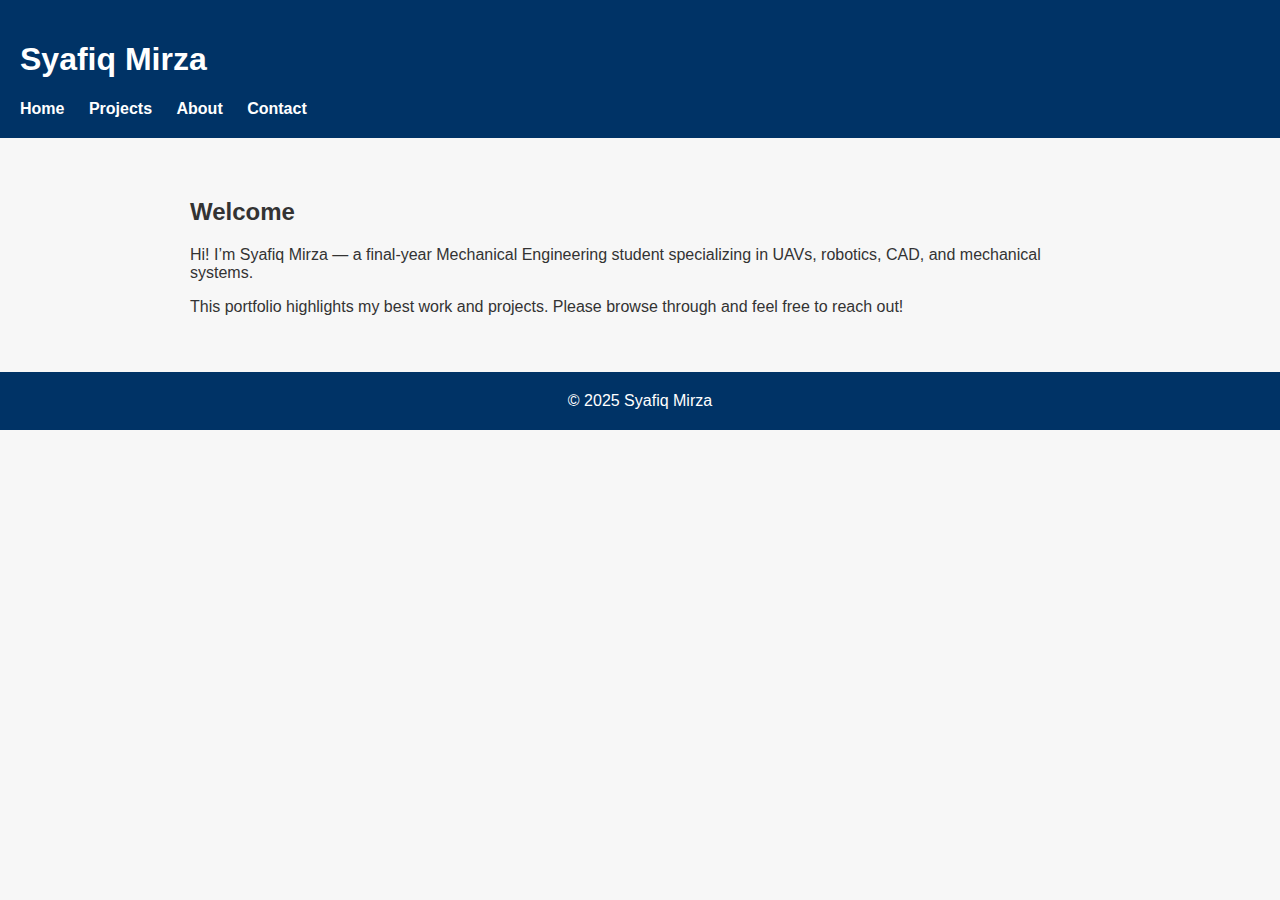
<file: index.html>
<!DOCTYPE html>
<head>
  <meta charset="UTF-8" />
  <meta name="viewport" content="width=device-width, initial-scale=1.0"/>
  <title>Home | Syafiq Mirza</title>
  <link rel="stylesheet" href="style.css">
</head>

<body>

  <header>
    <h1>Syafiq Mirza</h1>
    <nav>
      <a href="index.html">Home</a>
      <a href="projects.html">Projects</a>
      <a href="about.html">About</a>
      <a href="contact.html">Contact</a>
    </nav>
  </header>

  <main>
    <h2>Welcome</h2>
    <p>Hi! I’m Syafiq Mirza — a final-year Mechanical Engineering student specializing in UAVs, robotics, CAD, and mechanical systems.</p>
    <p>This portfolio highlights my best work and projects. Please browse through and feel free to reach out!</p>
  </main>

  <footer>
    &copy; 2025 Syafiq Mirza
  </footer>

</body>
</html>
</file>
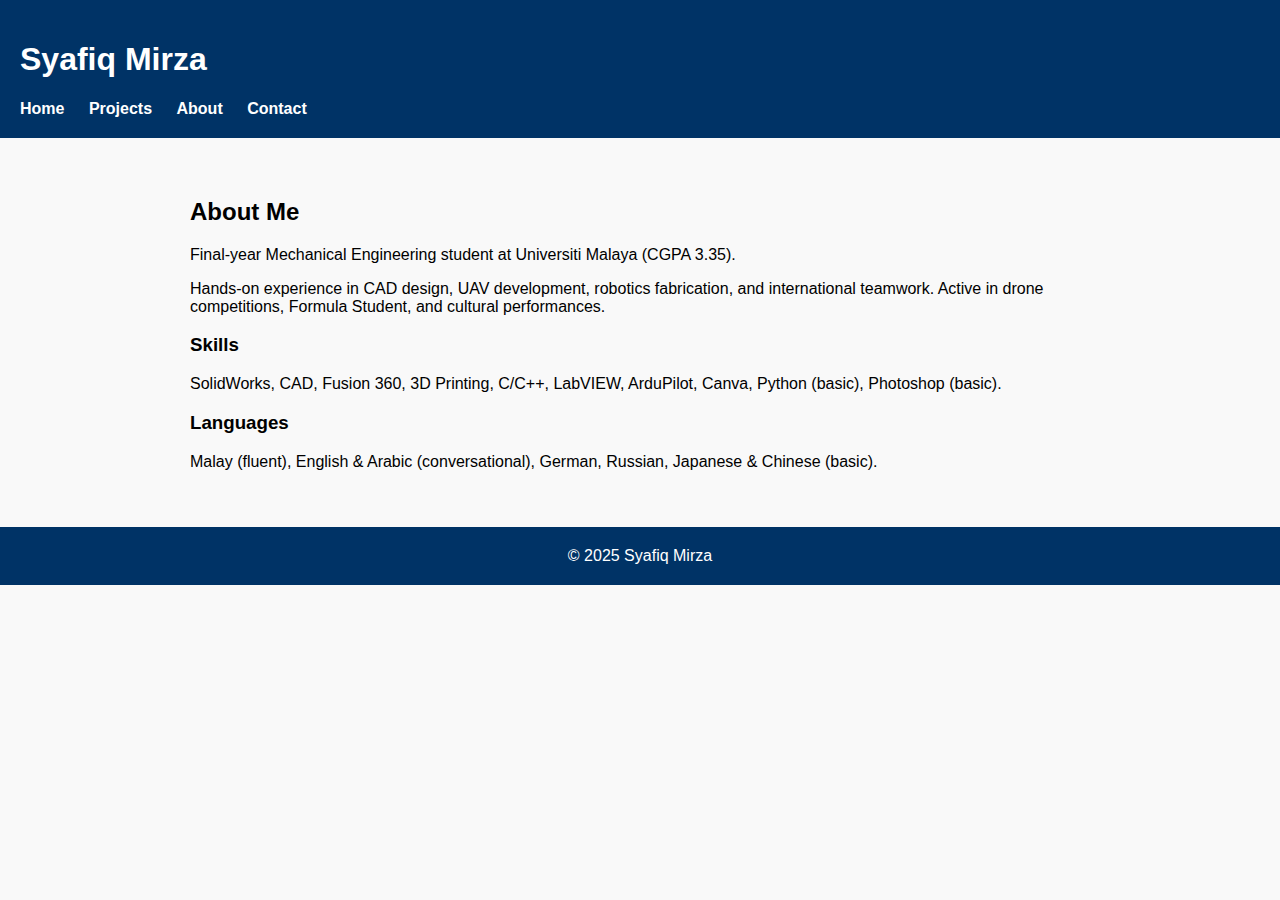
<file: about.html>
<!DOCTYPE html>
<html lang="en">
<head>
  <meta charset="UTF-8" />
  <meta name="viewport" content="width=device-width, initial-scale=1.0"/>
  <title>About | Syafiq Mirza</title>
  <style>
    body { font-family: Arial, sans-serif; margin: 0; background: #f9f9f9; }
    header { background: #003366; color: #fff; padding: 20px; }
    nav a { color: #fff; margin-right: 20px; text-decoration: none; font-weight: bold; }
    nav a:hover { text-decoration: underline; }
    main { padding: 40px; max-width: 900px; margin: auto; }
    footer { background: #003366; color: #fff; text-align: center; padding: 20px; }
  </style>
</head>
<body>

  <header>
    <h1>Syafiq Mirza</h1>
    <nav>
      <a href="index.html">Home</a>
      <a href="projects.html">Projects</a>
      <a href="about.html">About</a>
      <a href="contact.html">Contact</a>
    </nav>
  </header>

  <main>
    <h2>About Me</h2>
    <p>Final-year Mechanical Engineering student at Universiti Malaya (CGPA 3.35).</p>
    <p>Hands-on experience in CAD design, UAV development, robotics fabrication, and international teamwork. Active in drone competitions, Formula Student, and cultural performances.</p>

    <h3>Skills</h3>
    <p>SolidWorks, CAD, Fusion 360, 3D Printing, C/C++, LabVIEW, ArduPilot, Canva, Python (basic), Photoshop (basic).</p>

    <h3>Languages</h3>
    <p>Malay (fluent), English & Arabic (conversational), German, Russian, Japanese & Chinese (basic).</p>
  </main>

  <footer>
    &copy; 2025 Syafiq Mirza
  </footer>

</body>
</html>
</file>
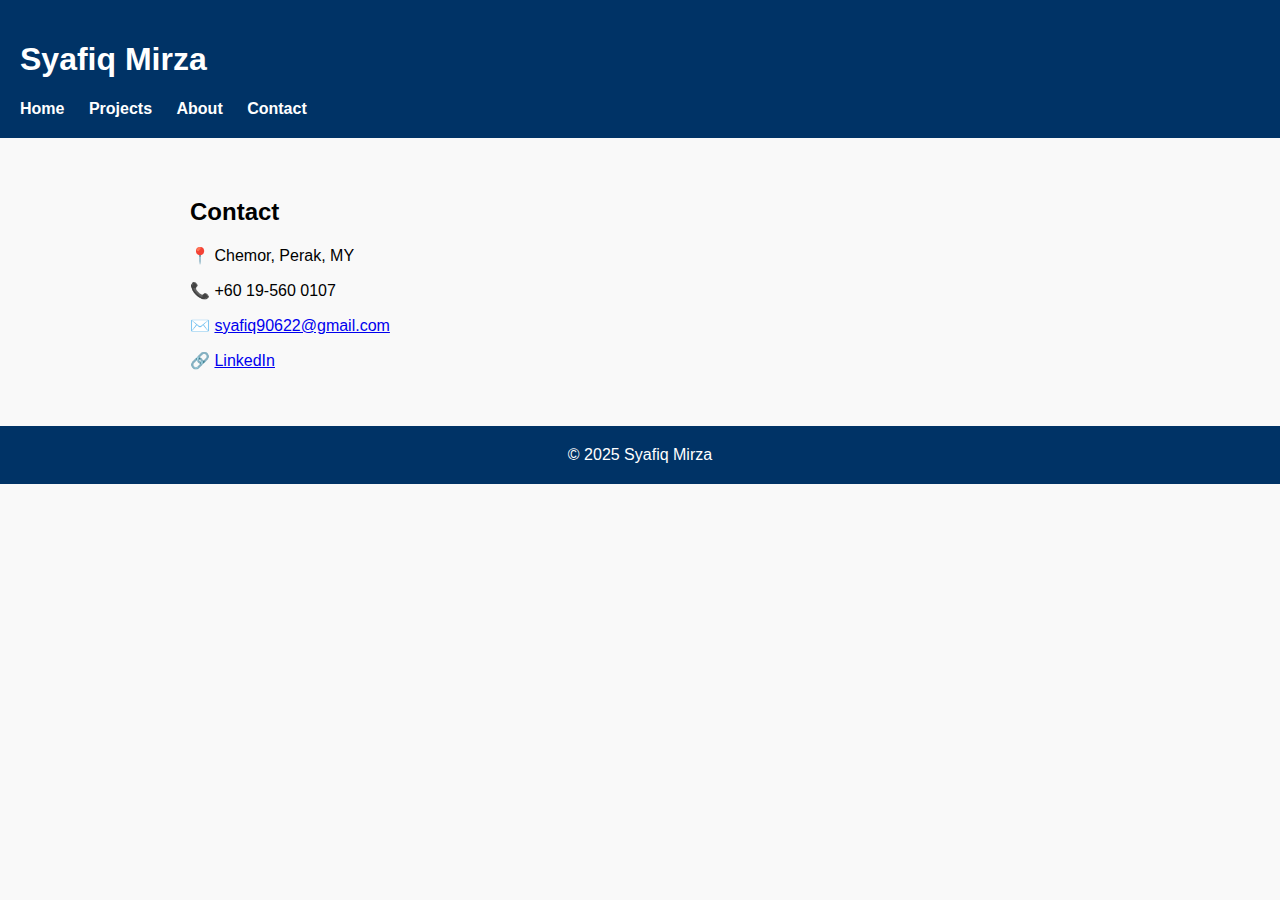
<file: contact.html>
<!DOCTYPE html>
<html lang="en">
<head>
  <meta charset="UTF-8" />
  <meta name="viewport" content="width=device-width, initial-scale=1.0"/>
  <title>Contact | Syafiq Mirza</title>
  <style>
    body { font-family: Arial, sans-serif; margin: 0; background: #f9f9f9; }
    header { background: #003366; color: #fff; padding: 20px; }
    nav a { color: #fff; margin-right: 20px; text-decoration: none; font-weight: bold; }
    nav a:hover { text-decoration: underline; }
    main { padding: 40px; max-width: 900px; margin: auto; }
    footer { background: #003366; color: #fff; text-align: center; padding: 20px; }
  </style>
</head>
<body>

  <header>
    <h1>Syafiq Mirza</h1>
    <nav>
      <a href="index.html">Home</a>
      <a href="projects.html">Projects</a>
      <a href="about.html">About</a>
      <a href="contact.html">Contact</a>
    </nav>
  </header>

  <main>
    <h2>Contact</h2>
    <p>📍 Chemor, Perak, MY</p>
    <p>📞 +60 19-560 0107</p>
    <p>✉️ <a href="mailto:syafiq90622@gmail.com">syafiq90622@gmail.com</a></p>
    <p>🔗 <a href="https://www.linkedin.com/in/syafiqmirza/" target="_blank">LinkedIn</a></p>
  </main>

  <footer>
    &copy; 2025 Syafiq Mirza
  </footer>

</body>
</html>
</file>
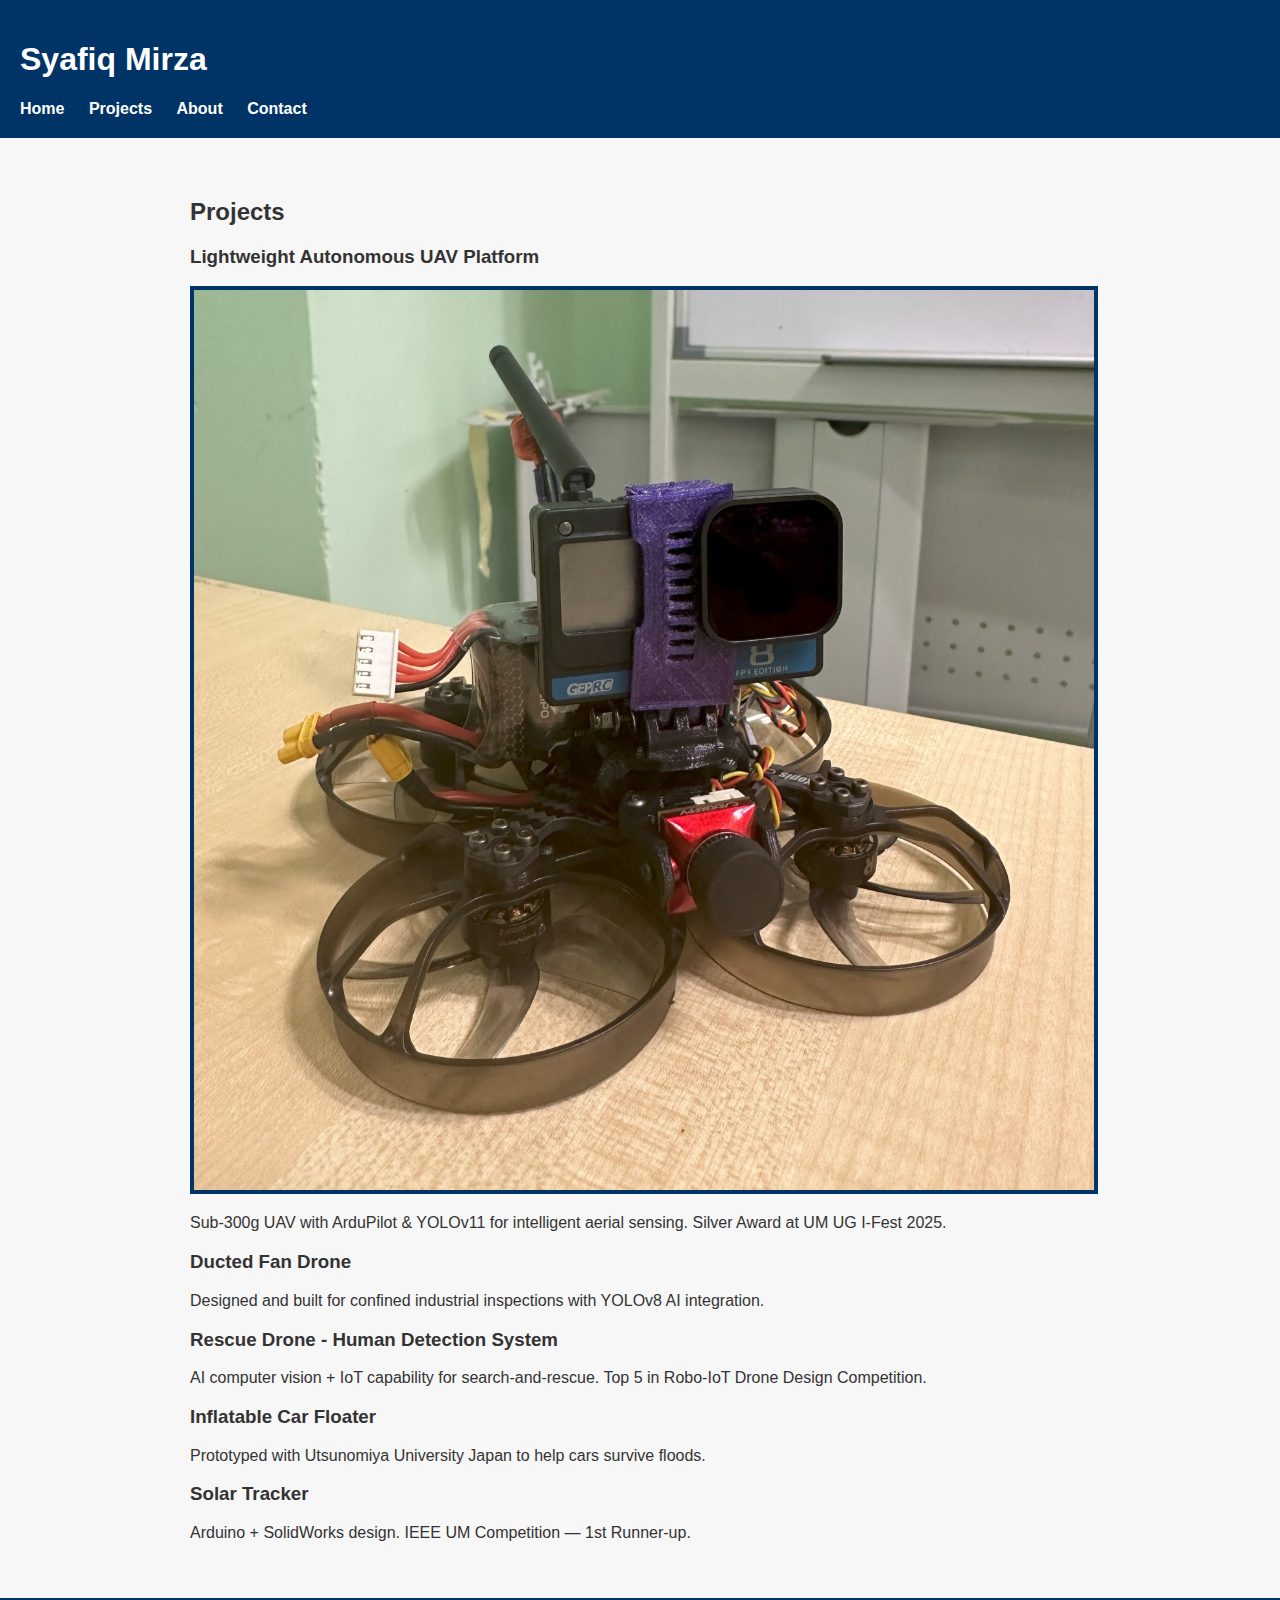
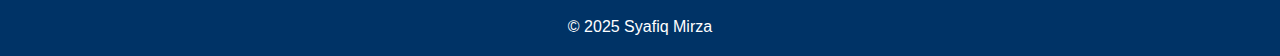
<file: projects.html>
<!DOCTYPE html>
<html lang="en">

<head>
  <meta charset="UTF-8" />
  <meta name="viewport" content="width=device-width, initial-scale=1.0"/>
  <title>Projects | Syafiq Mirza</title>
  <link rel="stylesheet" href="style.css">
</head>

<body>

  <header>
    <h1>Syafiq Mirza</h1>
    <nav>
      <a href="index.html">Home</a>
      <a href="projects.html">Projects</a>
      <a href="about.html">About</a>
      <a href="contact.html">Contact</a>
    </nav>
  </header>

  <main>
    <h2>Projects</h2>

    <h3>Lightweight Autonomous UAV Platform</h3>
    <img src="images/arducopter1.jpg" alt="Lightweight UAV" class="project-img">
    <p>Sub-300g UAV with ArduPilot & YOLOv11 for intelligent aerial sensing. Silver Award at UM UG I-Fest 2025.</p>

    <h3>Ducted Fan Drone</h3>
    <p>Designed and built for confined industrial inspections with YOLOv8 AI integration.</p>

    <h3>Rescue Drone - Human Detection System</h3>
    <p>AI computer vision + IoT capability for search-and-rescue. Top 5 in Robo-IoT Drone Design Competition.</p>

    <h3>Inflatable Car Floater</h3>
    <p>Prototyped with Utsunomiya University Japan to help cars survive floods.</p>

    <h3>Solar Tracker</h3>
    <p>Arduino + SolidWorks design. IEEE UM Competition — 1st Runner-up.</p>
  </main>

  <footer>
    &copy; 2025 Syafiq Mirza
  </footer>

</body>
</html>
</file>
<file: style.css>
body {
  font-family: Arial, sans-serif;
  background-color: #f7f7f7;
  color: #333;
  margin: 0; /* better to keep 0 margin for consistent layout */
}

header {
  background: #003366;
  color: #fff;
  padding: 20px;
}

nav a {
  color: #fff;
  margin-right: 20px;
  text-decoration: none;
  font-weight: bold;
}

nav a:hover {
  text-decoration: underline;
}

main {
  padding: 40px;
  max-width: 900px;
  margin: auto;
}

footer {
  background: #003366;
  color: #fff;
  text-align: center;
  padding: 20px;
}

h1 {
  color: #fff; /* header text white so it shows on blue */
}

img {
  border: 4px solid #003366;
  max-width: 100%;
  height: auto;
}
</file>
